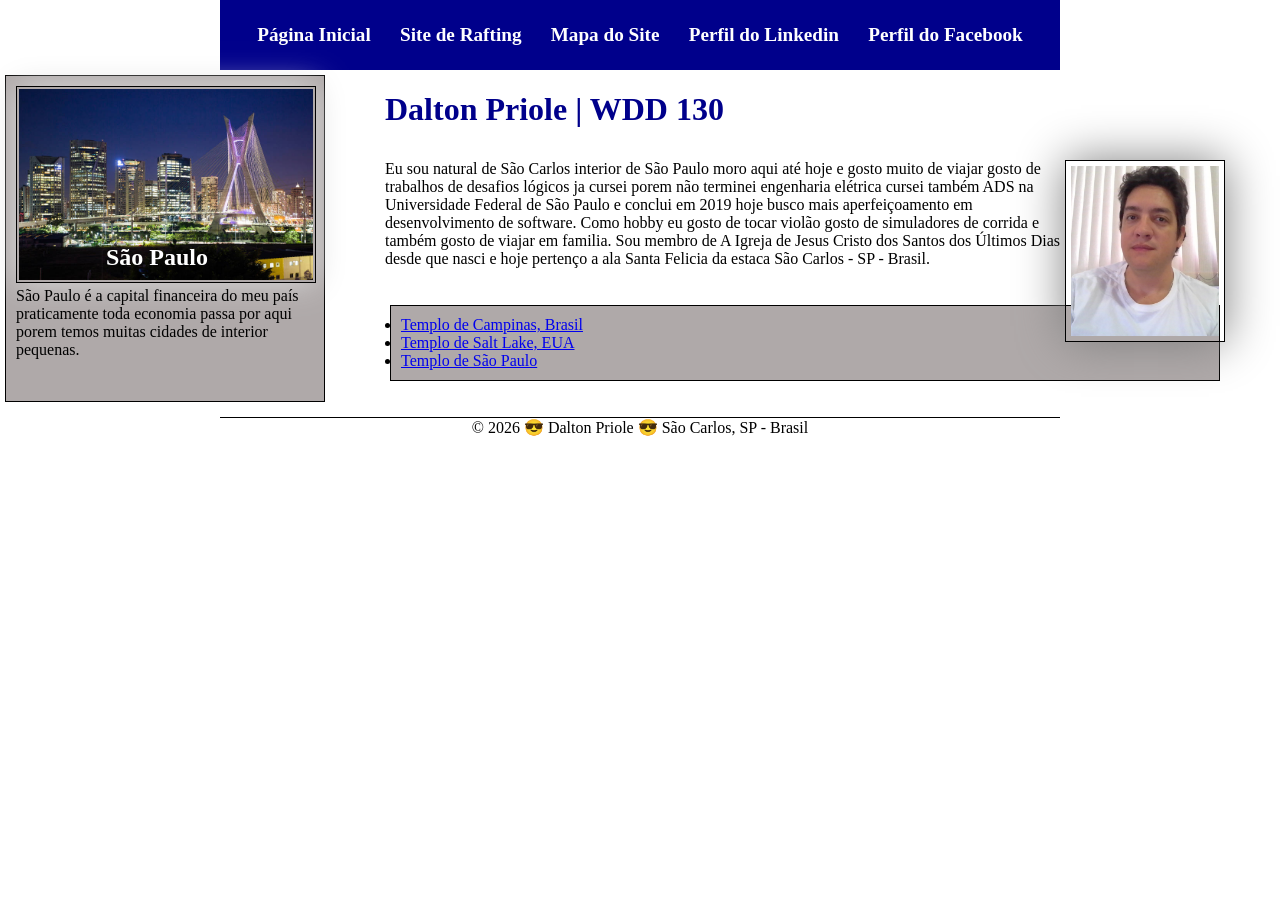
<file: index.html>
<!DOCTYPE html>
<html lang="pt-br">

<head>
    <meta charset="UTF-8">
    <meta name="viewport" content="width=device-width, initial-scale=1.0">
    <link rel="stylesheet" href="estilos/estilos.css">
    <title> Dalton Priole | WDD 130</title>
    <meta name="description"
      content="Sou Dalton e estou cursando Desenvolvimento de Sistema e essa pagina tem o intuito de exibir meu perfil">
    <meta name="author" content="Dalton Priole">
</head>

<body>
    <header>
        <nav>
            <a href="#"> Página Inicial </a>
            <a href="wwr/"> Site de Rafting </a>
            <a href="wwr/mapasite.html">Mapa do Site</a>
            <a href="https://www.linkedin.com/in/dalton-priole-24a70935/">Perfil do Linkedin</a>
            <a href="https://www.facebook.com/dalton.priole?locale=pt_BR">Perfil do Facebook</a>
        </nav>
    </header>
    <div class="grid">
        <main>
            <h1 class="identacao">Dalton Priole | WDD 130</h1>
            <img src="imagens/perfil.jpg" alt="Foto de Perfil" width="200">
            <p class="identacao">
                Eu sou natural de São Carlos interior de São Paulo moro aqui até hoje e gosto muito
                de
                viajar gosto de trabalhos de desafios lógicos ja cursei porem não terminei
                engenharia elétrica cursei também ADS na Universidade Federal de São Paulo e conclui
                em
                2019 hoje busco mais aperfeiçoamento em desenvolvimento de software. Como hobby eu
                gosto
                de tocar violão gosto de simuladores de corrida e também gosto de viajar em familia.
                Sou
                membro de A Igreja de Jesus Cristo dos Santos dos Últimos Dias desde que nasci e
                hoje
                pertenço a ala Santa Felicia da estaca São Carlos - SP - Brasil.
            </p>
            <ul class="caixa identacao">
                <li><a href="https://www.churchofjesuschrist.org/temples/details/campinas-brazil-temple?lang=por"
                      target="_blank">Templo de Campinas, Brasil</a></li>
                <li><a href="https://www.churchofjesuschrist.org/temples/details/salt-lake-temple?lang=por"
                      target="_blank">Templo de Salt Lake, EUA</a></li>
                <li><a href="https://www.churchofjesuschrist.org/temples/details/sao-paulo-brazil-temple?lang=por"
                      target="_blank">Templo de São Paulo</a></li>
            </ul>
        </main>
        <aside class="caixa">
            <h2>
                São Paulo
            </h2>
            <img src="imagens/estado-saopaulo.jpg" alt="Estado de São Paulo" width="500">
            <p>
                São Paulo é a capital financeira do meu país praticamente toda economia passa por
                aqui
                porem temos muitas cidades de interior pequenas.
            </p>
        </aside>
    </div>
    <footer>
        <p> © 2026 😎 Dalton Priole 😎 São Carlos, SP - Brasil</p>
    </footer>
</body>

</html>
</file>
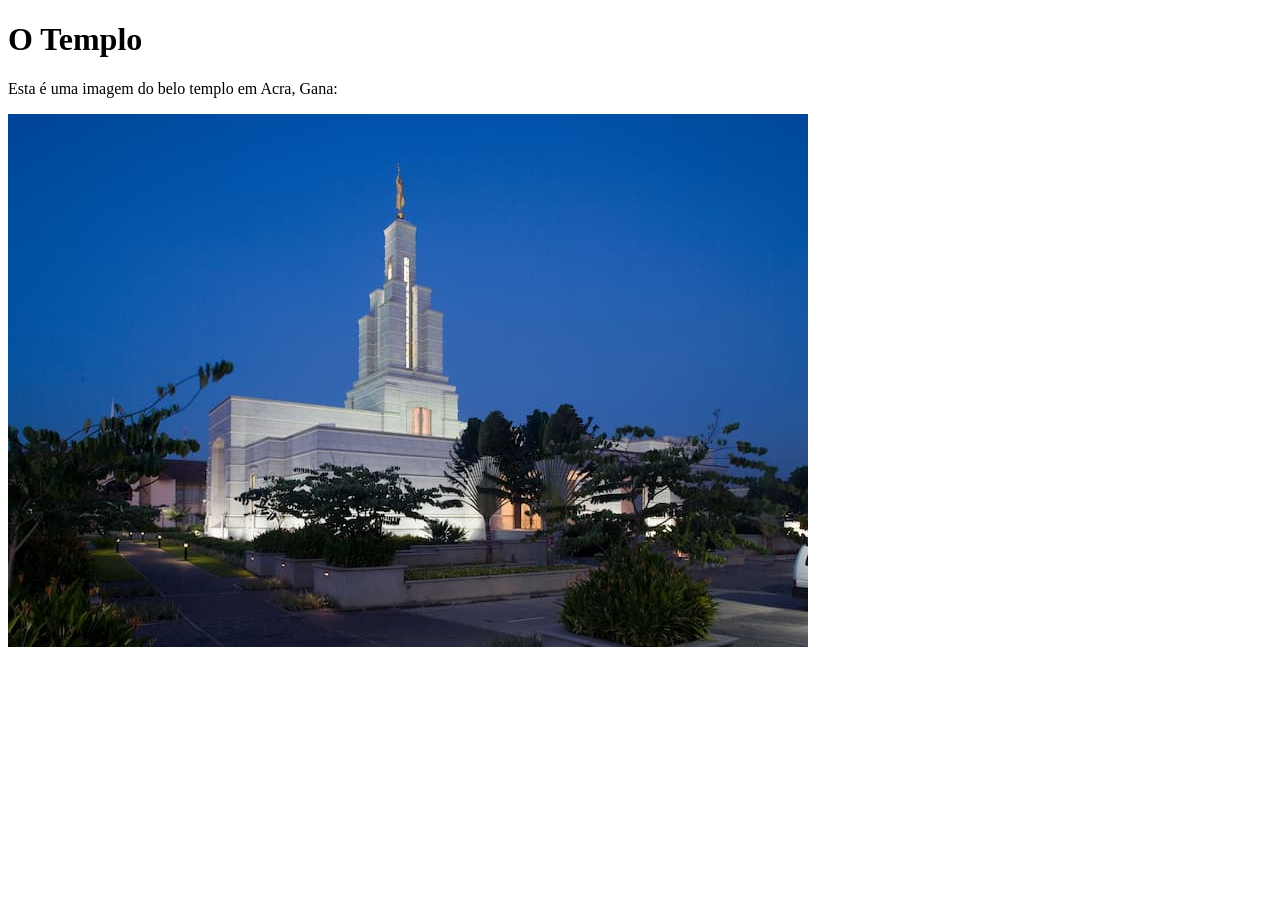
<file: semana01/imagens.html>
<!DOCTYPE html>
<html lang="pt-br">

<head>
    <meta charset="UTF-8">
    <meta name="viewport" content="width=device-width, initial-scale=1.0">
    <title>Imagem do Templo</title>
</head>

<body>
    <h1>O Templo</h1>
    <p>Esta é uma imagem do belo templo em Acra, Gana:</p>
    <img src="imagens/templo-pequeno.jpg" alt="O Templo de Acra, Gana">

</body>

</html>
</file>
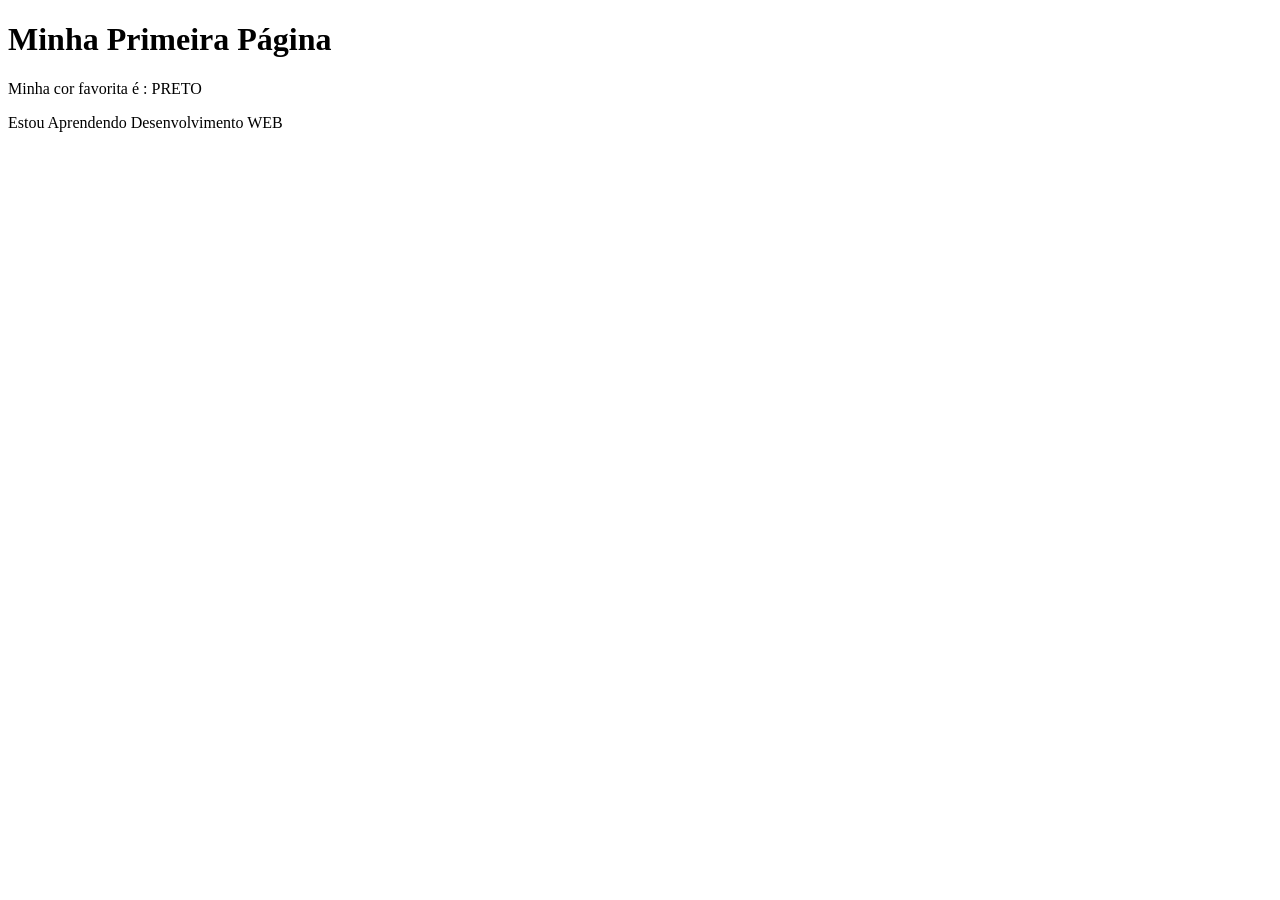
<file: semana01/primeira-pagina.html>
<!DOCTYPE html>
<html lang="pt-br">

<head>
    <meta charset="UTF-8">
    <meta name="viewport" content="width=device-width, initial-scale=1.0">
    <title>Minha Primeira Página</title>
</head>

<body>
    <h1>Minha Primeira Página</h1>
    <p>Minha cor favorita é : PRETO</p>
    <p>Estou Aprendendo Desenvolvimento WEB</p>
</body>

</html>
</file>
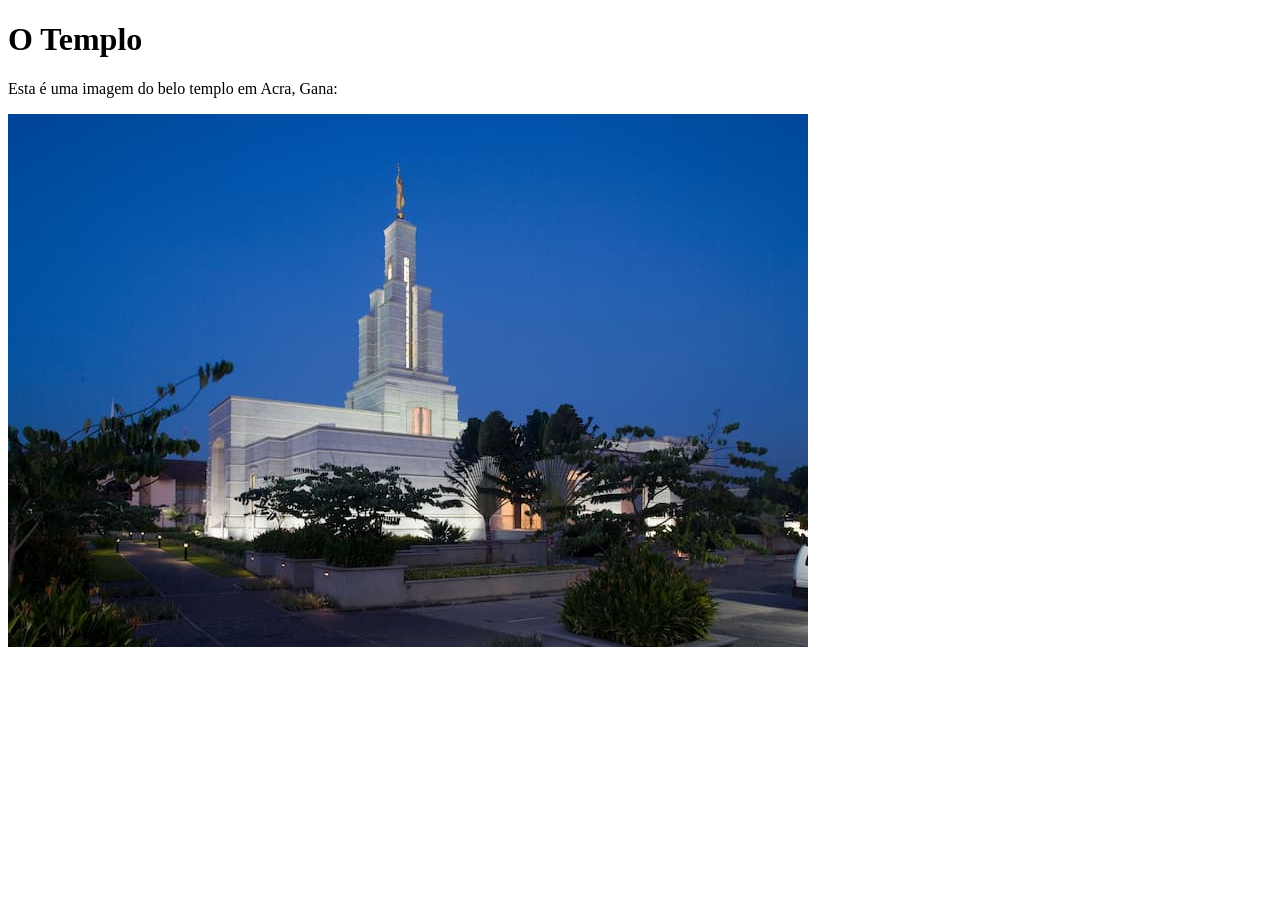
<file: semana01/solucao-imagens.html>
<!DOCTYPE html>
<html lang="pt-br">

<head>
    <meta charset="UTF-8">
    <meta name="viewport" content="width=device-width, initial-scale=1.0">
    <title>Imagem do Templo</title>
</head>

<body>
    <h1>O Templo</h1>
    <p>Esta é uma imagem do belo templo em Acra, Gana:</p>
    <img src="imagens/templo-pequeno.jpg" alt="Templo de Acra, Gana">

</body>

</html>
</file>
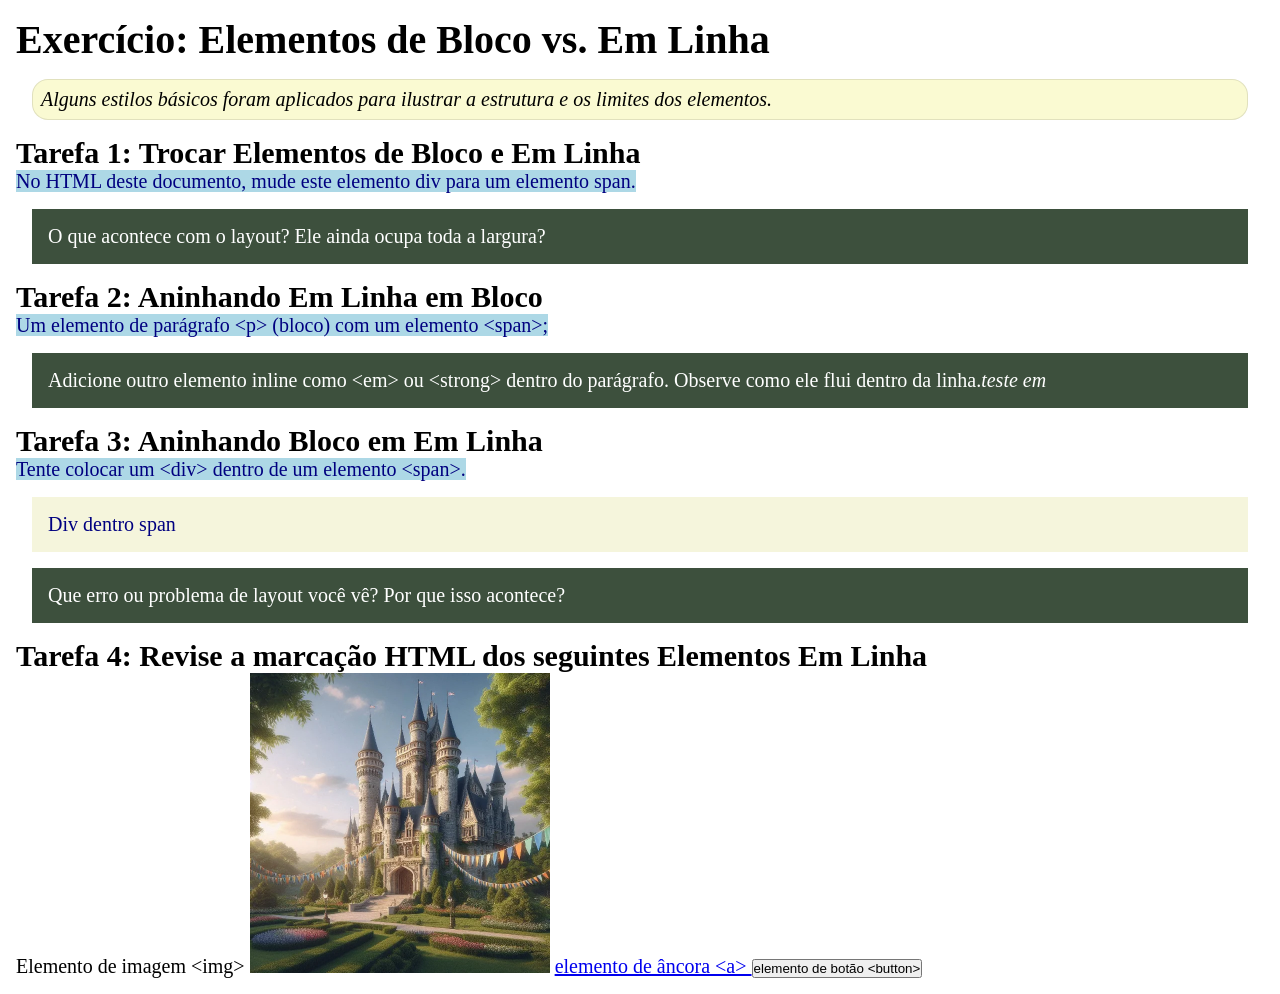
<file: semana02/bloco-vs-inline.html>
<!DOCTYPE html>
<html lang="pt-br">

<head>
    <meta charset="UTF-8">
    <meta name="viewport" content="width=device-width, initial-scale=1.0">
    <title>Exercício: Elementos de Bloco vs. Inline</title>
    <link rel="stylesheet" href="estilos/bloco-vs-inline.css">
</head>

<body>
    <main>
        <h1>Exercício: Elementos de Bloco vs. Em Linha</h1>
        <p class="note">Alguns estilos básicos foram aplicados para ilustrar a estrutura e os
            limites dos elementos.</p>

        <h2>Tarefa 1: Trocar Elementos de Bloco e Em Linha</h2>
        <span>No HTML deste documento, mude este elemento div para um elemento span.</span>

        <p class="question">O que acontece com o layout? Ele ainda ocupa toda a largura?</p>

        <h2>Tarefa 2: Aninhando Em Linha em Bloco</h2>
        <span>Um elemento de parágrafo &lt;p&gt; (bloco) com um <span>elemento
                &lt;span&gt;;</span></span>
        <p class="question">Adicione outro elemento inline como &lt;em&gt; ou &lt;strong&gt; dentro
            do parágrafo.
            Observe como ele flui dentro da linha.<em>teste em</em></p>

        <h2>Tarefa 3: Aninhando Bloco em Em Linha</h2>
        <span>Tente colocar um &lt;div&gt; dentro de um elemento &lt;span&gt;.<div>Div dentro span
            </div></span>
        <p class="question">Que erro ou problema de layout você vê? Por que isso acontece?</p>


        <h2>Tarefa 4: Revise a marcação HTML dos seguintes Elementos Em Linha</h2>
        Elemento de imagem &lt;img&gt;
        <img src="imagens/castelo.webp" alt="imagem (imagens estão em linha)" width="300"
          height="300">
        <a href="https://churchofjesuschrist.org">elemento de âncora &lt;a&gt; </a>
        <button type="button">elemento de botão &lt;button&gt;</button>
    </main>
</body>

</html>
</file>
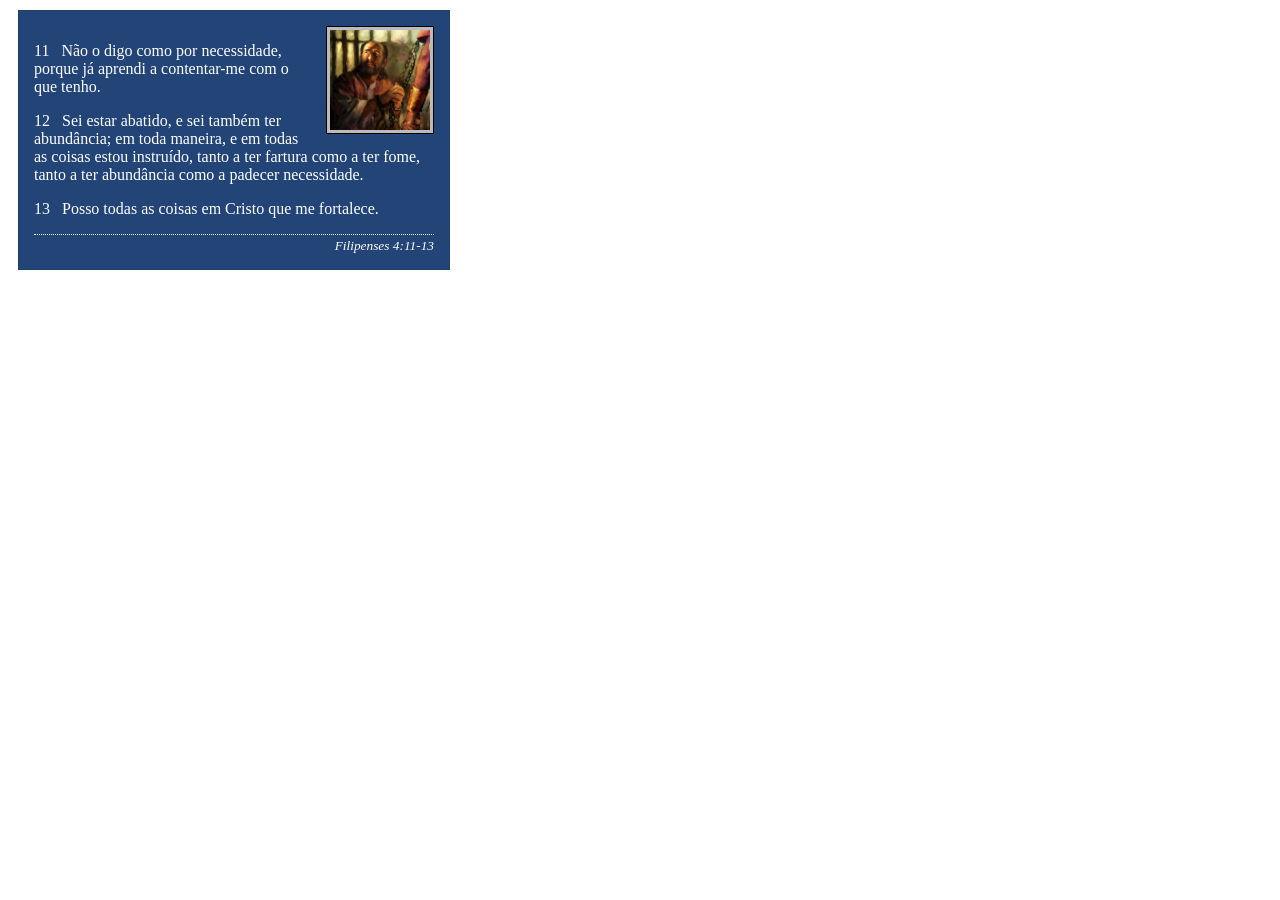
<file: semana02/box-model-solucao.html>
<!DOCTYPE html>
<html lang="pt-br">

<head>
    <meta charset="UTF-8">
    <meta name="viewport" content="width=device-width, initial-scale=1.0">
    <title>Atividade de Box Model</title>
    <link rel="stylesheet" href="estilos/box-model-solucao.css">
</head>

<body>
    <main>
        <div class="callout">
            <img src="imagens/apostolo-paulo-preso.webp" alt="Apóstolo Paulo - Preso em Roma" width="200" height="200">
            <blockquote>
                <p>11 &nbsp; Não o digo como por necessidade, porque já aprendi a contentar-me com o que tenho.</p>
                <p>12 &nbsp; Sei estar abatido, e sei também ter abundância; em toda maneira, e em todas as coisas estou
                    instruído, tanto a ter fartura como a ter fome, tanto a ter abundância como a padecer necessidade.
                </p>
                <p>13 &nbsp; Posso todas as coisas em Cristo que me fortalece.</p>
            </blockquote>
            <cite>Filipenses 4:11-13</cite>
        </div>
    </main>
</body>

</html>
</file>
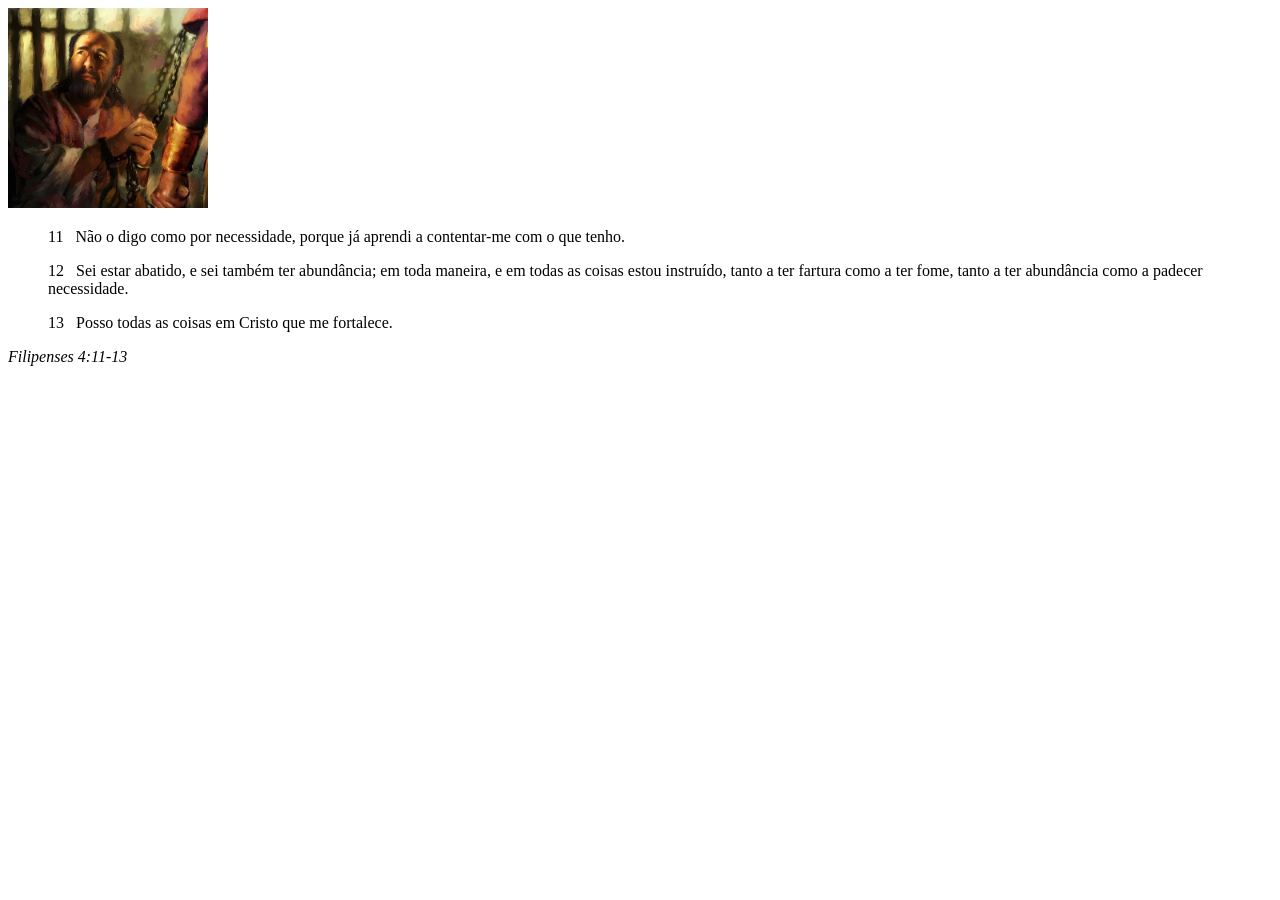
<file: semana02/box-model.html>
<!DOCTYPE html>
<html lang="pt-br">

<head>
    <meta charset="UTF-8">
    <meta name="viewport" content="width=device-width, initial-scale=1.0">
    <link rel="stylesheet" href="estilos/box-model.css">
    <title>Atividade de Box Model</title>
</head>

<body>
    <main>
        <div class="callout">
            <img src="imagens/apostolo-paulo-preso.webp" alt="Apóstolo Paulo - Preso em Roma"
              width="200" height="200">
            <blockquote>
                <p>11 &nbsp; Não o digo como por necessidade, porque já aprendi a contentar-me com o
                    que tenho.</p>
                <p>12 &nbsp; Sei estar abatido, e sei também ter abundância; em toda maneira, e em
                    todas as coisas estou instruído, tanto a ter fartura como a ter fome, tanto a
                    ter abundância como a padecer necessidade.</p>
                <p>13 &nbsp; Posso todas as coisas em Cristo que me fortalece.</p>
            </blockquote>
            <cite>Filipenses 4:11-13</cite>
        </div>
    </main>
</body>

</html>
</file>
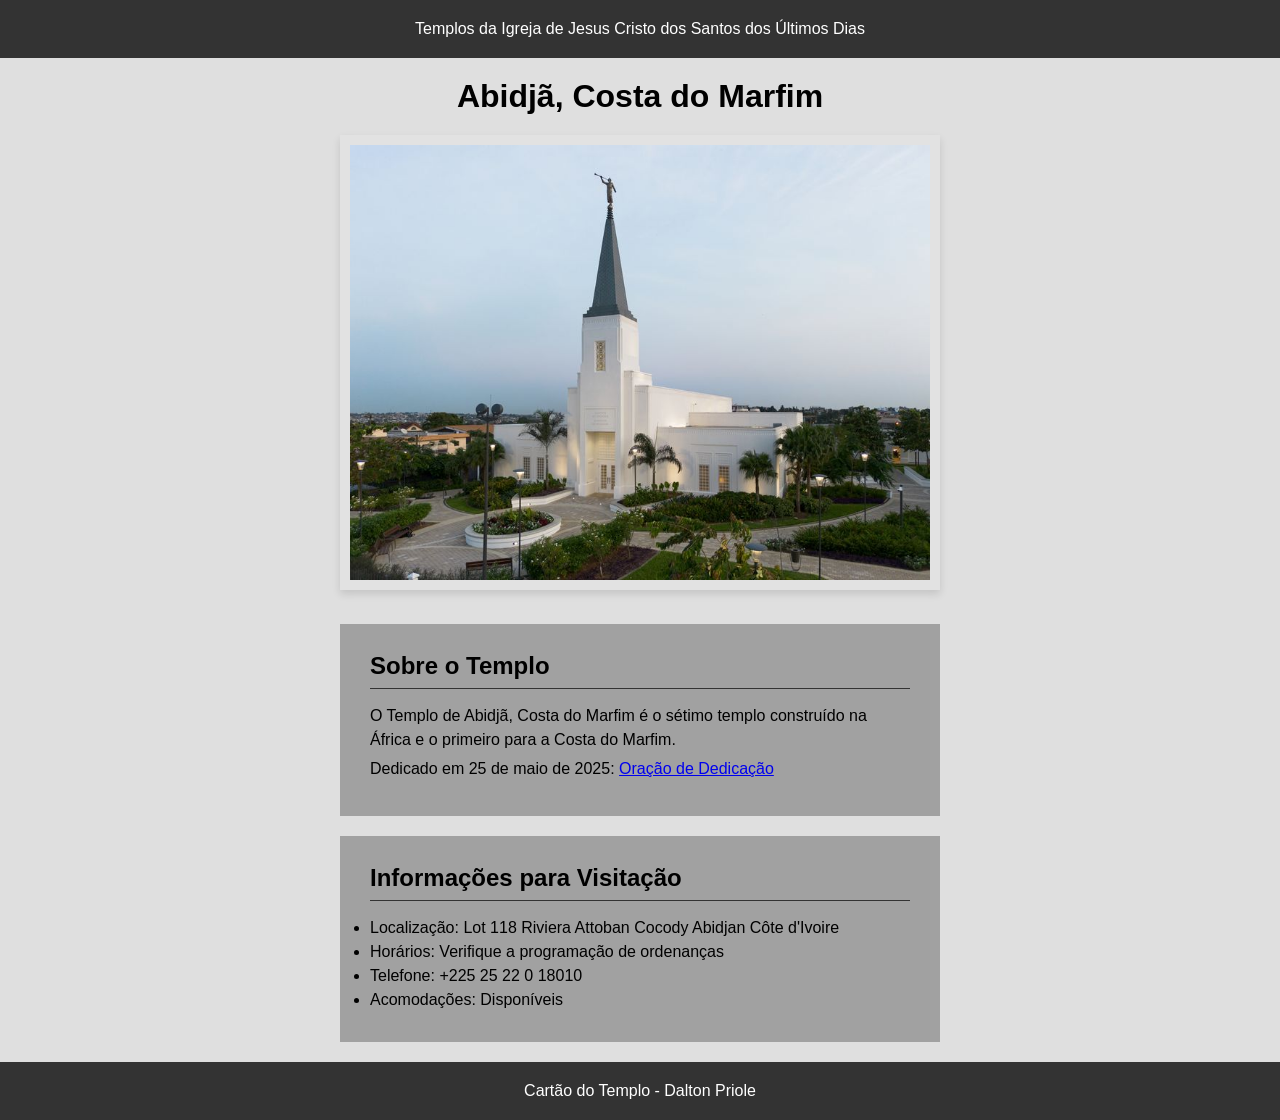
<file: semana02/templo.html>
<!DOCTYPE html>
<html lang="pt-br">

<head>
    <meta charset="UTF-8">
    <meta name="viewport" content="width=device-width, initial-scale=1.0">
    <Link rel="stylesheet" href="estilos/templo.css">
    <title>Cartão do Templo - Abidjã, Costa do Marfim</title>
</head>

<body>
    <header>
        <p>Templos da Igreja de Jesus Cristo dos Santos dos Últimos Dias</p>
    </header>
    <main>
        <h1>Abidjã, Costa do Marfim</h1>
        <picture>
            <img src="imagens/abidja-costa-do-marfim.jpeg" alt="Templo de Abidjã, Costa do Marfim">
        </picture>
        <section>
            <h2>Sobre o Templo</h2>
            <p>O Templo de Abidjã, Costa do Marfim é o sétimo templo construído na África e o
                primeiro para a Costa do Marfim.</p>
            <p>Dedicado em 25 de maio de 2025: <a
                  href="https://www.churchofjesuschrist.org/temples/dedicatory-prayer/abidjan-ivory-coast-temple/2025-05-25?lang=eng"
                  target="_blank" rel="noopener noreferrer">Oração de Dedicação</a></p>
        </section>
        <section>
            <h2>Informações para Visitação</h2>
            <ul>
                <li>Localização: Lot 118 Riviera Attoban Cocody Abidjan Côte d'Ivoire</li>
                <li>Horários: Verifique a programação de ordenanças</li>
                <li>Telefone: +225 25 22 0 18010</li>
                <li>Acomodações: Disponíveis</li>
            </ul>
        </section>
    </main>
    <footer>
        <p>Cartão do Templo - Dalton Priole</p>
    </footer>
</body>

</html>
</file>
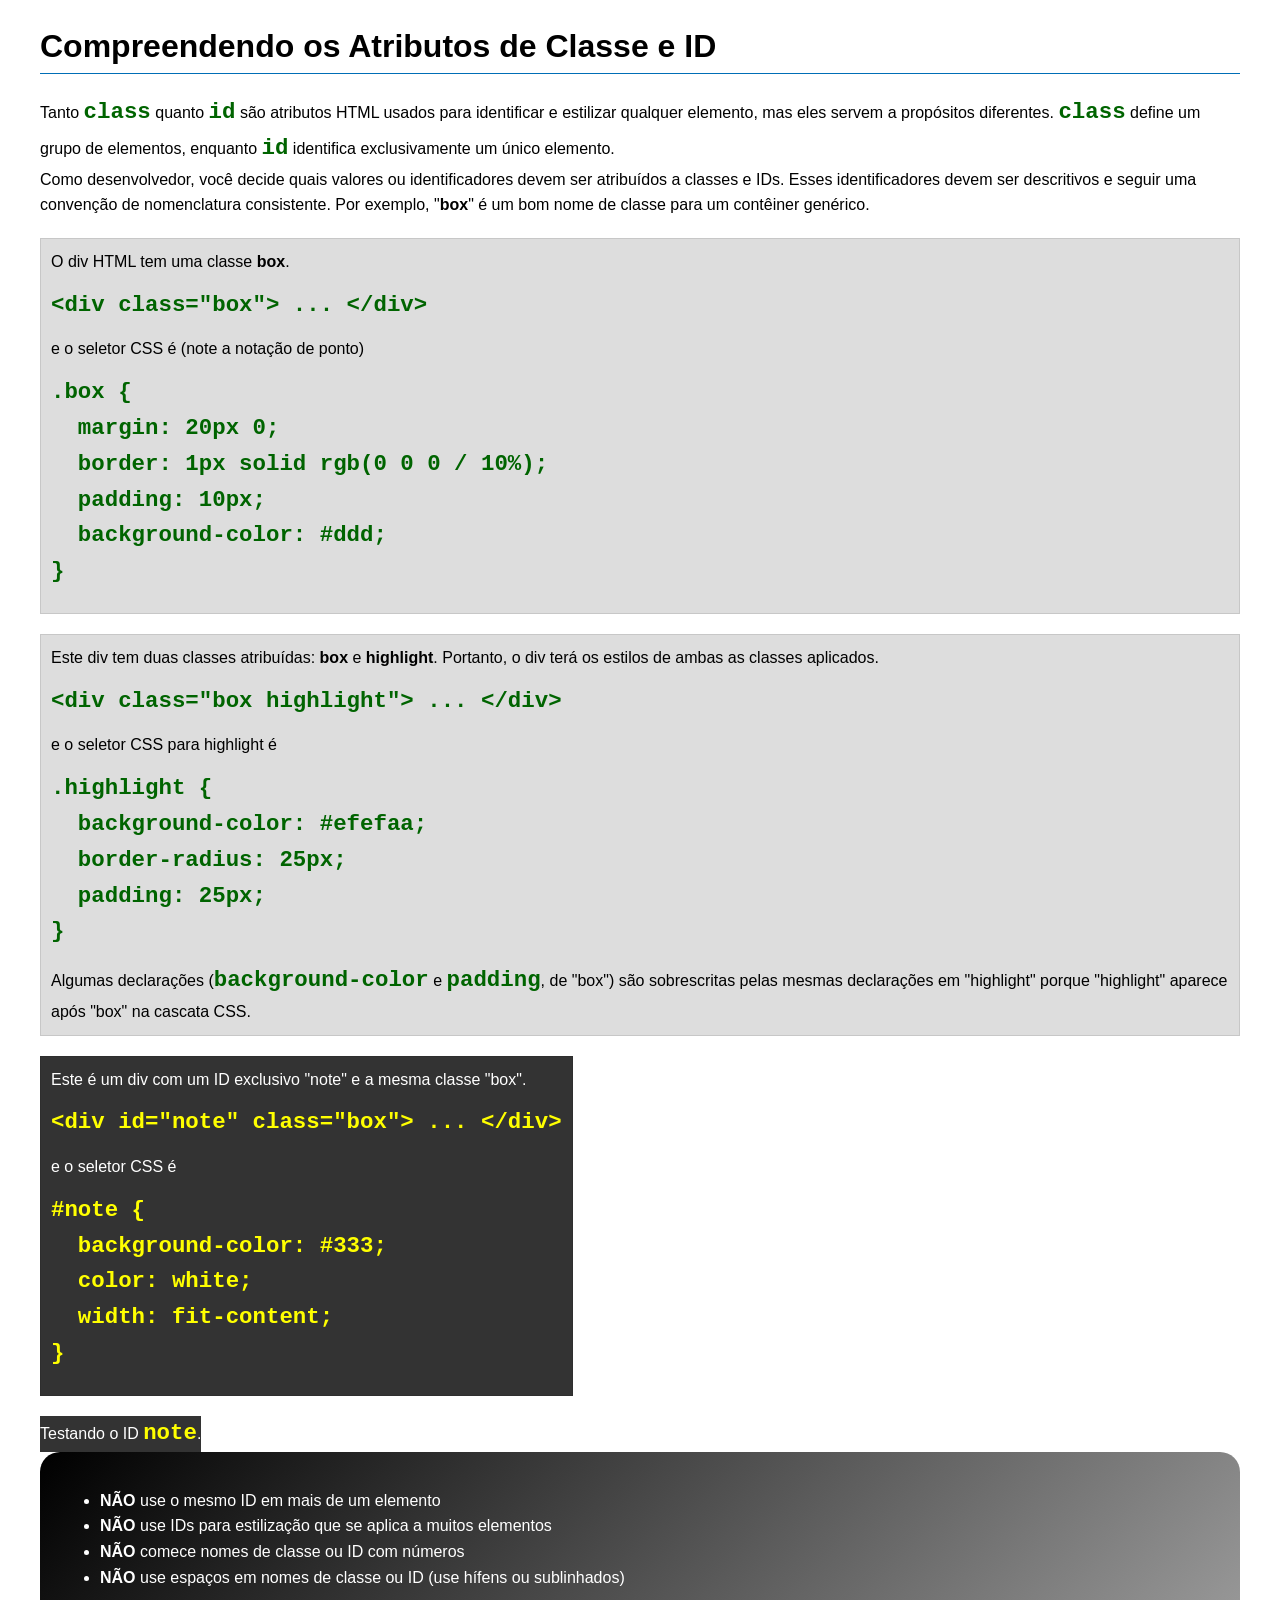
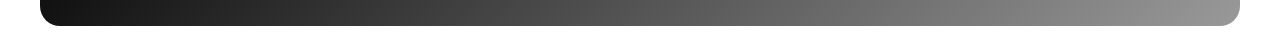
<file: semana03/classe-e-id.html>
<!DOCTYPE html>
<html lang="pt-br">

<head>
    <meta charset="UTF-8">
    <meta name="viewport" content="width=device-width, initial-scale=1.0">
    <title>Atributos de Classe vs ID</title>
    <link rel="stylesheet" href="estilos/classe-e-id.css">
</head>

<body>
    <h1>Compreendendo os Atributos de Classe e ID</h1>
    <p>Tanto <code>class</code> quanto <code>id</code> são atributos HTML usados para identificar e
        estilizar qualquer
        elemento, mas eles servem a propósitos diferentes. <code>class</code> define um grupo de
        elementos, enquanto
        <code>id</code> identifica exclusivamente um único elemento.
    </p>
    <p>Como desenvolvedor, você decide quais valores ou identificadores devem ser atribuídos a
        classes e IDs. Esses
        identificadores devem ser descritivos e seguir uma convenção de nomenclatura consistente.
        Por exemplo,
        "<strong>box</strong>" é um bom nome de classe para um contêiner genérico.</p>
    <div class="box">
        <p>O div HTML tem uma classe <strong>box</strong>.</p>
        <pre><code class="html">&lt;div class="box"&gt; ... &lt;/div&gt;</code></pre>
        e o seletor CSS é (note a notação de ponto)
        <pre><code class="css">.box {
  margin: 20px 0;
  border: 1px solid rgb(0 0 0 / 10%);
  padding: 10px;
  background-color: #ddd; 
}</code></pre>
    </div>

    <div class="box">
        <p>Este div tem duas classes atribuídas: <strong>box</strong> e <strong>highlight</strong>.
            Portanto, o div terá
            os estilos de ambas as classes aplicados.</p>
        <pre><code class="html">&lt;div class="box highlight"&gt; ... &lt;/div&gt;</code></pre>
        e o seletor CSS para highlight é
        <pre><code class="css">.highlight {
  background-color: #efefaa;
  border-radius: 25px;
  padding: 25px;
}</code></pre>
        <p>Algumas declarações (<code>background-color</code> e <code>padding</code>, de "box") são
            sobrescritas pelas
            mesmas declarações em "highlight" porque "highlight" aparece após "box" na cascata CSS.
        </p>
    </div>

    <div id="note" class="box">
        <p>Este é um div com um ID exclusivo "note" e a mesma classe "box".</p>
        <pre><code class="html">&lt;div id="note" class="box"&gt; ... &lt;/div&gt;</code></pre>
        e o seletor CSS é
        <pre><code class="css">#note {
  background-color: #333;
  color: white;
  width: fit-content;
}</code></pre>
    </div>

    <div id="note">
        <p>Testando o ID <code>note</code>.</p>
    </div>

    <section id="melhor-pratica">
        <ul>
            <li><strong>NÃO</strong> use o mesmo ID em mais de um elemento</li>
            <li><strong>NÃO</strong> use IDs para estilização que se aplica a muitos elementos</li>
            <li><strong>NÃO</strong> comece nomes de classe ou ID com números</li>
            <li><strong>NÃO</strong> use espaços em nomes de classe ou ID (use hífens ou
                sublinhados)</li>
        </ul>
    </section>

    <br>

</body>

</html>
</file>
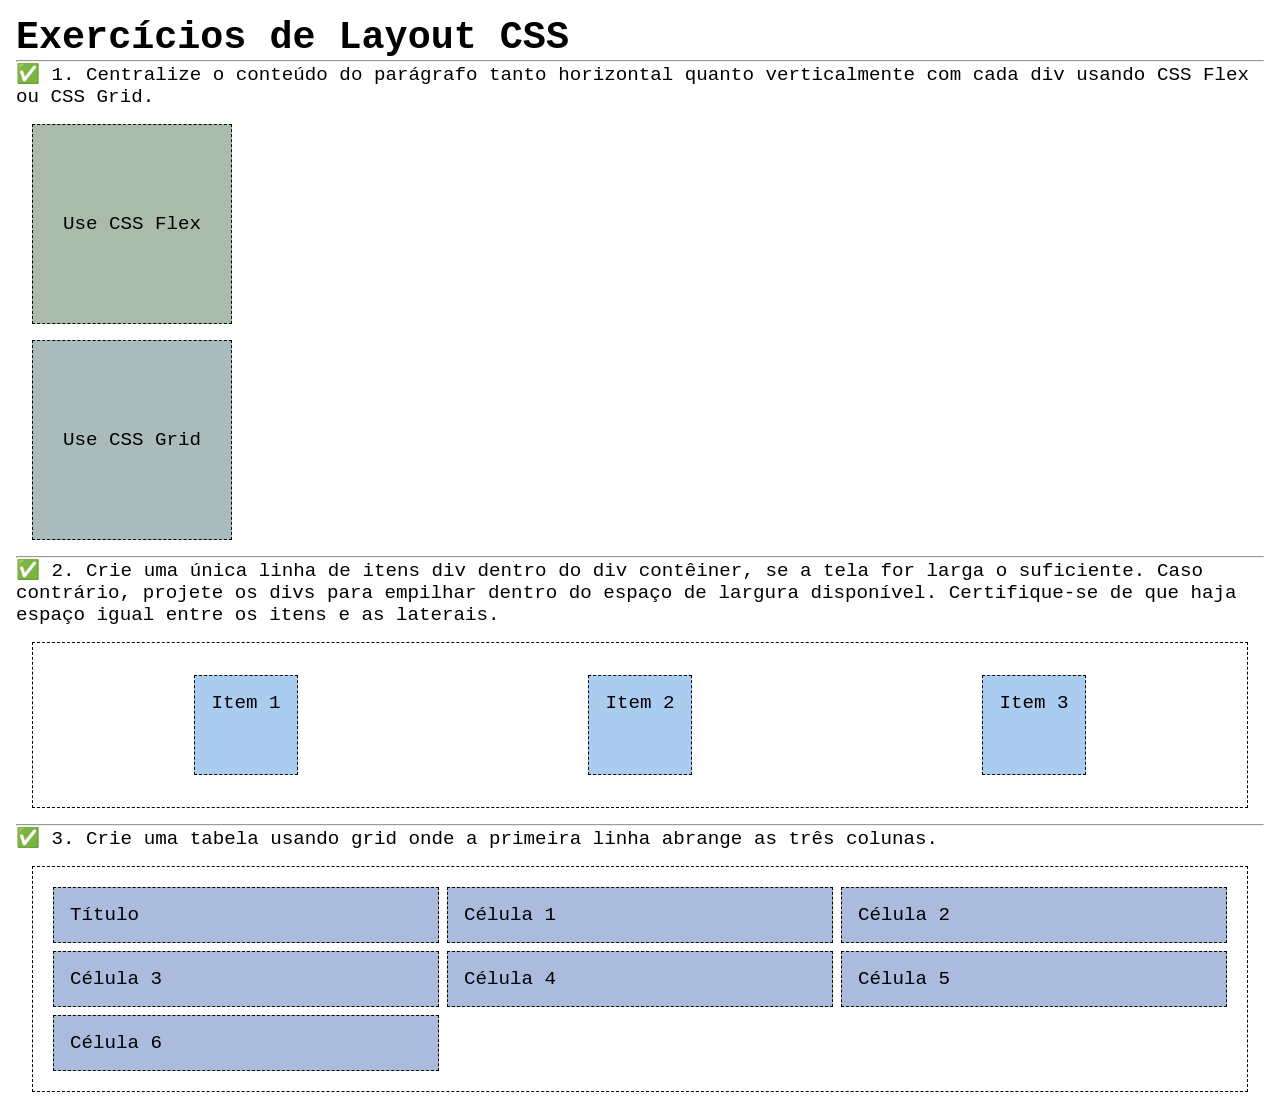
<file: semana04/exercicios-layout.html>
<!DOCTYPE html>
<html lang="pt-br">

<head>
    <meta charset="UTF-8">
    <meta name="viewport" content="width=device-width, initial-scale=1.0">
    <title>Exercícios de Layout CSS</title>
    <link rel="stylesheet" href="estilos/solucoes-dos-exercicios-de-layout.css">
</head>

<body>
    <main>
        <h1>Exercícios de Layout CSS</h1>
        <hr>
        <p>✅ 1. Centralize o conteúdo do parágrafo tanto horizontal quanto verticalmente com cada div usando CSS Flex ou
            CSS Grid.
        </p>
        <div class="one flex">
            <p>Use CSS Flex</p>
        </div>
        <div class="one grid">
            <p>Use CSS Grid</p>
        </div>
        <hr>
        <p>✅ 2. Crie uma única linha de itens div dentro do div contêiner, se a tela for larga o suficiente. Caso
            contrário, projete os
            divs para empilhar dentro do espaço de largura disponível. Certifique-se de que haja espaço igual entre os
            itens e as laterais.</p>
        <div class="container2">
            <div class="dois">
                <p>Item 1</p>
            </div>
            <div class="dois">
                <p>Item 2</p>
            </div>
            <div class="dois">
                <p>Item 3</p>
            </div>
        </div>
        <hr>
        <p>✅ 3. Crie uma tabela usando grid onde a primeira linha abrange as três colunas. </p>
        <div class="container3">
            <div class="tres colunas-3">
                <p>Título</p>
            </div>
            <div class="tres">
                <p>Célula 1</p>
            </div>
            <div class="tres">
                <p>Célula 2</p>
            </div>
            <div class="tres">
                <p>Célula 3</p>
            </div>
            <div class="tres">
                <p>Célula 4</p>
            </div>
            <div class="tres">
                <p>Célula 5</p>
            </div>
            <div class="tres">
                <p>Célula 6</p>
            </div>

        </div>
    </main>
</body>

</html>
</file>
<file: estilos/estilos.css>
/*reset config*/
* {
    margin: 0;
    padding: 0;
    box-sizing: border-box;
}

:root {
    --cor-fundo-titulo: darkblue;
    --cor-texto-titulo: white;
    --fonte-texto-titulo: 'Montserrat', Helvetica, sans-serif;
    --padding: 1rem;
    --border: 1px, rgb (0 0 0 / 0.1)
}

nav {
    background-color: var(--cor-fundo-titulo);
    padding: 1rem;
    display: flex;
    justify-content: space-evenly;
    align-items: center;
}

nav a {
    color: white;
    display: block;
    padding: 0.5rem;
    text-decoration: none;
    font-size: 1.2rem;
    font-weight: 700;
}

h1 {
    color: var(--cor-fundo-titulo);
    text-decoration-color: var(--cor-texto-titulo);
    padding-bottom: 2rem;
}

img {
    width: 150px;
    height: auto;
    border: 1px solid black;
    padding: 2px;
    box-shadow: 0 0 30px rgb(218, 218, 218);
}

p {
    padding-bottom: 2rem;
}

main,
header,
footer,
.div {
    max-width: 840px;
    margin: 0 auto;
}

main {
    grid-column: 2/3;
    margin: 1rem;
}

main img {
    width: 160px;
    height: auto;
    border: 1px solid black;
    padding: 5px;
    box-shadow: 0 0 45px gray;
    float: right;
}

aside {
    width: 20rem;
    color: black;
    position: relative;
    grid-column: 1/2;
    grid-row: 1/2;
}

aside h2 {
    color: white;
    position: absolute;
    bottom: 130px;
    left: 100px
}

aside img {
    width: 300px;
    height: auto;
}

footer {
    margin-top: 10px;
    padding-bottom: 10px;
    border-top: 1px solid black;
    text-align: center;
}

/* Seletor de classe */

.caixa {
    margin: 5px;
    border: 1px solid black;
    padding: 10px;
    background-color: rgb(175, 169, 169);
}

.grid {
    display: grid;
    align-items: center;
}
</file>
<file: semana02/estilos/bloco-vs-inline.css>
* {
    margin: 0;
    padding: 0;
}

body {
    font-size: 20px;
    margin: 1rem;
}

p,
div {
    background-color: beige;
    margin: 1rem;
    padding: 1rem;
}

span {
    color: navy;
    background-color: lightblue;
}

code {
    margin: 0;
    padding: 0;
    color: green;
    font-size: 1.2rem;
}

.note {
    font-style: italic;
    background-color: lightgoldenrodyellow;
    border-radius: 1rem;
    border: 1px solid rgb(0 0 0 / 10%);
    margin: 1rem;
    padding: .5rem;
}

.question {
    background-color: #3d503d;
    color: #fff;
}
</file>
<file: semana02/estilos/box-model-solucao.css>
.callout {
    max-width: 400px;
    margin: 10px;
    border: 1px solid rgba(0, 0, 0, .1);
    padding: 15px;
    background-color: #247;
    color: #fff;
}

.callout img {
    float: right;
    margin: 0 0 10px 15px;
    border: 1px solid #000;
    padding: 3px;
    background-color: #bbb;
    width: 100px;
    height: auto;

}

blockquote {
    margin: 0;
}

cite {
    display: block;
    border-top: 1px dotted #fff;
    padding-top: 3px;
    text-align: right;
    font-size: smaller;
}
</file>
<file: semana02/estilos/box-model.css>
.callout {
	
}

.callout img {
	
}

blockquote {
	
}

cite {
	
}
</file>
<file: semana02/estilos/templo.css>
* {
    margin: 0;
    padding: 0;
}

body {
    font-family: Arial, Helvetica, sans-serif;
    background-color: rgb(223, 223, 223);
}

header,
footer {
    background-color: #333;
    color: #fff;
    text-align: center;
    padding: 20px;
}

header {
    font-size: 1rem;
}

main {
    margin: 0 auto;
    width: 600px;
}

h1 {
    text-align: center;
    padding-bottom: 20px;
    padding-top: 20px;
}

picture {
    display: block;
    margin-bottom: 30px;
}

img {
    width: 580px;
    height: auto;
    border: 10px solid #e2e2e2;
    box-shadow: 0px 4px 8px rgba(0, 0, 0, 0.12);
}

section {
    background-color: #a1a1a1;
    margin: 20px 0;
    padding: 30px;
    line-height: 1.5rem;
}

section p {
    margin-bottom: 5px;
}

section h2 {
    margin-bottom: 15px;
    border-bottom: 1px solid #333;
    padding-bottom: 10px;
}
</file>
<file: semana03/estilos/classe-e-id.css>
body {
    font-family: Arial, sans-serif;
    line-height: 1.6;
    margin: 0;
    padding: 0 40px;
}

h1 {
    border-bottom: 1px solid rgb(0 110 182);
    padding-bottom: 0;
}



p {
    margin: 0;
}

code {
    color: darkgreen;
    font-weight: 700;
    font-size: 1.4rem;
}

/* Class exemplos - podem ser reutilizados */

.box {
    margin: 20px 0;
    border: 1px solid rgb(0 0 0 / 10%);
    padding: 10px;
    background-color: #ddd; /* essa é a abreviação para #dddddd */
}

.highlight {
    background-color: #efefaa;
    border-radius: 25px;
    padding: 25px;
}

/* ID exemplos - devem ser únicos */

#note {
    background-color: #333;
    color: white;
    width: fit-content;
}

#note code {
    color: yellow;
}

#melhor-pratica {
    background: linear-gradient(135deg, #000 0%, #999 100%);
    color: white;
    border-radius: 20px;
    padding: 20px
}
</file>
<file: semana04/estilos/solucoes-dos-exercicios-de-layout.css>
* {
    margin: 0;
    padding: 0;
    box-sizing: border-box;
}

body {
    margin: 1rem;
    font-family: monospace;
    font-size: 1.2rem;
}

div {
    margin: 1rem;
    border: 1px dashed;
    padding: 1rem;
}

.one {
    width: 200px;
    height: 200px;
}

.flex {
    background-color: #aba;
    display: flex;
    justify-content: center;
    align-items: center;
}

.grid {
    background-color: #abb;
    display: grid;
    place-items: center;
}

.container2 {
    display: flex;
    flex-wrap: wrap;
    justify-content: space-around;
}

.dois {
    background-color: #ace;
    height: 100px;
}

.container3 {
    display: grid;
    grid-template-columns: repeat(3, 1fr);
}

.columns-3 {
    grid-column: span 3;}

.tres {
    margin: .25rem;
    background-color: #abd;
}
</file>
